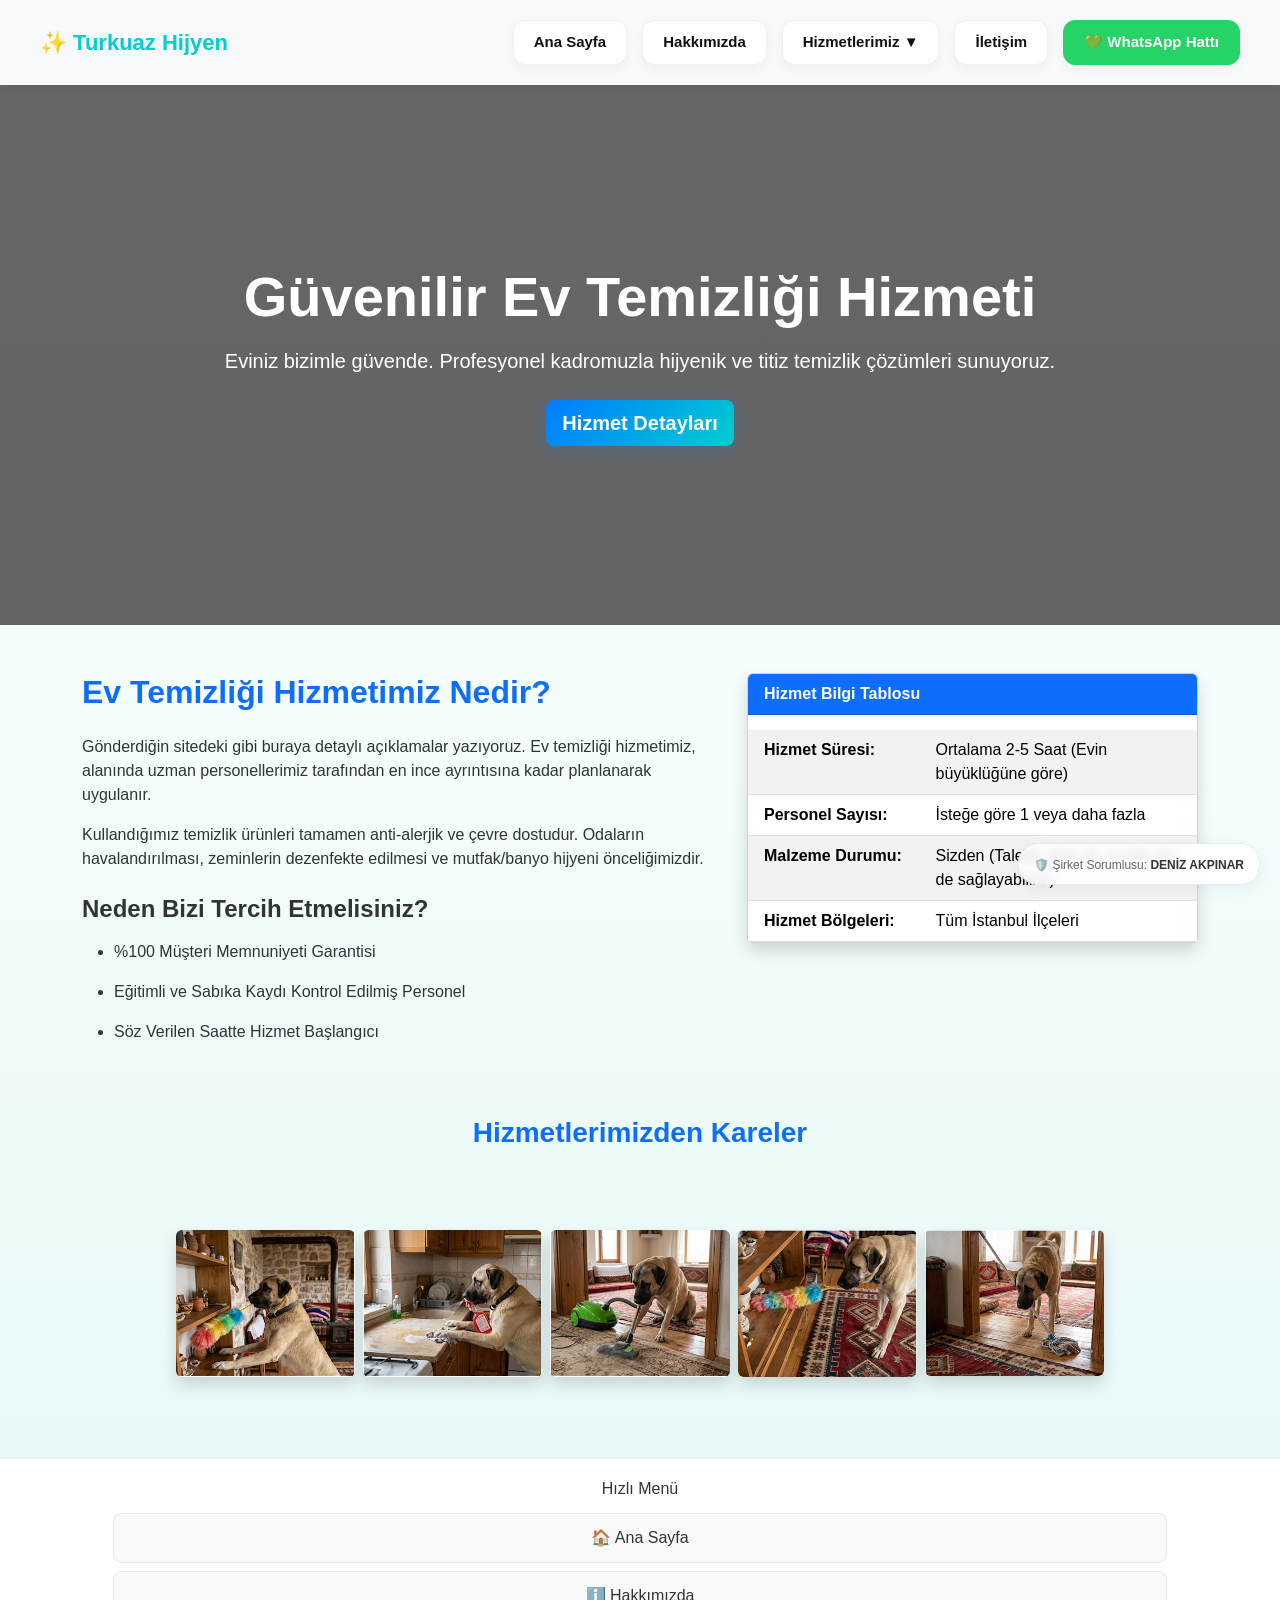
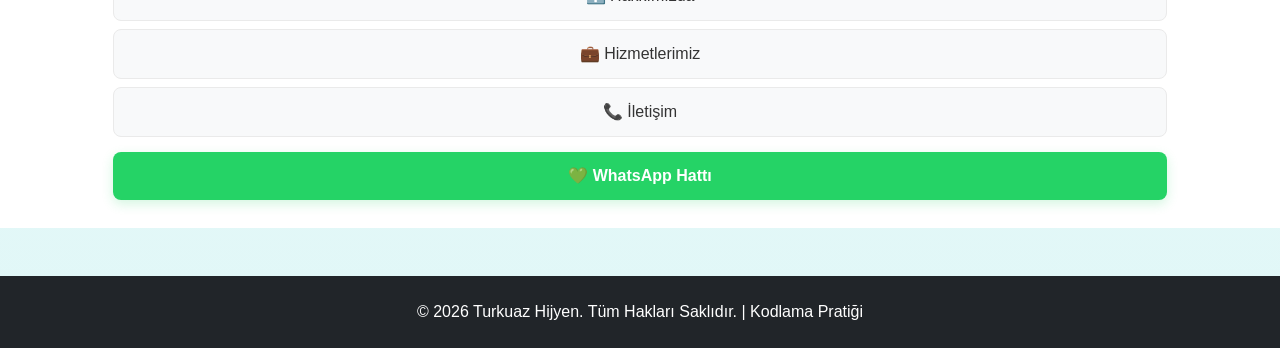
<file: index.html>
<!DOCTYPE html>
<html lang="tr">
<head>
    <meta name="viewport" content="width=device-width, initial-scale=1.0, maximum-scale=1.0, user-scalable=no">
    <meta charset="UTF-8">
    <meta name="viewport" content="width=device-width, initial-scale=1.0">
    <title>Profesyonel Ev Temizliği Hizmeti</title>
    
    <!-- Bootstrap CSS (Sitenin modern ve mobil uyumlu olması için hazır kütüphane) -->
    <link href="https://cdn.jsdelivr.net/npm/bootstrap@5.3.3/dist/css/bootstrap.min.css" rel="stylesheet">
    
    <!-- Kendi yazdığımız CSS dosyamızın bağlantısı -->
    <link rel="stylesheet" href="style.css">
</head>
<body>
    <!-- Sağ Alt Köşe Kurumsal İmza Alanı -->
<div class="site-signature" style="position: fixed; bottom: 15px; right: 20px; background: rgba(255, 255, 255, 0.85); padding: 8px 15px; border-radius: 20px; box-shadow: 0 4px 15px rgba(0,0,0,0.05); border: 1px solid #eaeaea; backdrop-filter: blur(5px); z-index: 9999; font-family: 'Poppins', sans-serif; transition: 0.3s ease;">
    <span style="font-size: 12px; color: #666; font-weight: 500;">
        🛡️ Şirket Sorumlusu: <strong style="color: #333; font-weight: 700;">DENİZ AKPINAR</strong>
    </span>
</div>

<style>
    /* İmzanın üzerine gelince hafifçe parlaması ve estetik durması için ufak bir efekt */
    .site-signature:hover {
        transform: translateY(-2px);
        box-shadow: 0 6px 20px rgba(0,0,0,0.1);
        background: #ffffff;
        border-color: #00ced1; /* Sitedeki turkuaz rengiyle uyumlu olsun diye */
    }
</style>

    <!-- NAVBAr (Üst Menü ve İletişim Alanı) -->
    <div class="main-custom-navbar">
    <div class="navbar-brand-logo">
        <a href="index.html">✨ Turkuaz Hijyen</a>
    </div>
    
    <div class="navbar-custom-links">
        <a href="index.html" class="nav-box-link">Ana Sayfa</a>
        <a href="hakkimizda.html" class="nav-box-link">Hakkımızda</a>
        
        <div class="dropdown-box">
            <button class="dropdown-box-btn">Hizmetlerimiz ▼</button>
            <div class="dropdown-box-content">
    <a href="hizmetlerimiz.html">🏠 Ev Temizliği</a>
    <a href="hizmetlerimiz.html">🏢 Ofis Temizliği</a>
    <a href="hizmetlerimiz.html">🏗️ İnşaat Sonrası Temizlik</a>
    <!-- 🌟 VİLLA LİNKİNİ HİZMETLERİMİZ.HTML YAPTIK -->
    <a href="hizmetlerimiz.html">🏰 Villa Temizliği</a>
    

</div>
        </div>

        <a href="iletisim.html" class="nav-box-link">İletişim</a>

        <a href="https://wa.me/905061965160" target="_blank" class="nav-box-link" style="background-color: #25d366; color: white !important; border-color: #25d366;">
            💚 WhatsApp Hattı
        </a>
    </div>
</div>
    </nav>

    <!-- HERO SECTION (Giriş Alanı - Büyük Başlık ve Görsel) -->
    <header class="hero-section text-center text-white d-flex align-items-center">
        <!-- Sadece Mobilde Görünecek Marka Başlığı -->
        <div class="d-block d-md-none text-center pt-3 mb-0">
            <h2 style="font-family: 'Poppins', sans-serif; font-weight: 700; color: #00ced1; font-size: 1.6rem; text-shadow: 0 2px 4px rgba(0,0,0,0.5); margin: 0;">
                ✨ Turkuaz Hijyen
            </h2>
        </div>
        <div class="container">
            <h1 class="display-4 fw-bold mb-3">Güvenilir Ev Temizliği Hizmeti</h1>
            <p class="lead mb-4">Eviniz bizimle güvende. Profesyonel kadromuzla hijyenik ve titiz temizlik çözümleri sunuyoruz.</p>
            <a href="#hizmet-detay" class="btn btn-primary btn-lg fw-bold">Hizmet Detayları</a>
        </div>
    </header>

    <!-- HİZMET DETAYLARI VE ÖZET TABLO -->
    <main class="container my-5" id="hizmet-detay">
        <div class="row">
            <!-- Sol Taraf: Açıklama Yazıları -->
            <div class="col-md-7">
                <h2 class="fw-bold mb-4 text-primary">Ev Temizliği Hizmetimiz Nedir?</h2>
                <p>Gönderdiğin sitedeki gibi buraya detaylı açıklamalar yazıyoruz. Ev temizliği hizmetimiz, alanında uzman personellerimiz tarafından en ince ayrıntısına kadar planlanarak uygulanır.</p>
                <p>Kullandığımız temizlik ürünleri tamamen anti-alerjik ve çevre dostudur. Odaların havalandırılması, zeminlerin dezenfekte edilmesi ve mutfak/banyo hijyeni önceliğimizdir.</p>
                
                <h4 class="mt-4 fw-bold">Neden Bizi Tercih Etmelisiniz?</h4>
                <ul>
                    <li>%100 Müşteri Memnuniyeti Garantisi</li>
                    <li>Eğitimli ve Sabıka Kaydı Kontrol Edilmiş Personel</li>
                    <li>Söz Verilen Saatte Hizmet Başlangıcı</li>
                </ul>
            </div>

            <!-- Sağ Taraf: Attığın Sitedeki Gibi Detay Tablosu -->
            <div class="col-md-5">
        
                <div class="card shadow">
                    <div class="card-header bg-primary text-white fw-bold text-center">
                        Hizmet Bilgi Tablosu
                    </div>
                    <div class="card-body p-0">
                        <table class="table table-striped table-hover m-0">
                            <tbody>
                                <tr>
                                    <th scope="row" class="ps-3">Hizmet Süresi:</th>
                                    <td>Ortalama 2-5 Saat (Evin büyüklüğüne göre)</td>
                                </tr>
                                <tr>
                                    <th scope="row" class="ps-3">Personel Sayısı:</th>
                                    <td>İsteğe göre 1 veya daha fazla</td>
                                </tr>
                                <tr>
                                    <th scope="row" class="ps-3">Malzeme Durumu:</th>
                                    <td>Sizden (Talebe göre ek ücretle biz de sağlayabiliriz)</td>
                                </tr>
                                <tr>
                                    <th scope="row" class="ps-3">Hizmet Bölgeleri:</th>
                                    <td>Tüm İstanbul İlçeleri</td>
                                </tr>
                            </tbody>
                        </table>
                    </div>
                </div>
            </div>
        </div>
    </main>
<div class="container my-5 overflow-hidden">
        <h3 class="text-center fw-bold text-primary mb-5">Hizmetlerimizden Kareler</h3>
        
        <div class="row g-2 align-items-center justify-content-center dalga-galeri" style="min-height: 220px;">
            <div class="col-md-2 col-4 dalga-1">
                <img src="kangal.png" alt="Temizlik Görseli 1" class="img-fluid rounded shadow galeri-resim">
            </div>
            <div class="col-md-2 col-4 dalga-2">
                <img src="kangal2.png" alt="Temizlik Görseli 2" class="img-fluid rounded shadow galeri-resim">
            </div>
            <div class="col-md-2 col-4 dalga-3">
                <img src="kangal3.png" alt="Temizlik Görseli 3" class="img-fluid rounded shadow galeri-resim">
            </div>
            <div class="col-md-2 col-4 dalga-4">
                <img src="kangal4.png" alt="Temizlik Görseli 4" class="img-fluid rounded shadow galeri-resim">
            </div>
            <div class="col-md-2 col-4 dalga-5">
                <img src="kangal5.png" alt="Temizlik Görseli 5" class="img-fluid rounded shadow galeri-resim">
            </div>
        </div>
    </div>
    <div class="mobile-footer-menu" style="font-family: 'Poppins', sans-serif; background: #ffffff; padding: 20px; border-top: 2px solid #f0f0f0; margin-top: 40px; text-align: center;">
        <h4 style="color: #333; margin-bottom: 15px; font-size: 16px;">Hızlı Menü</h4>
        
        <a href="index.html" style="display: block; padding: 12px; margin: 8px auto; width: 85%; background: #f8f9fa; color: #333; text-decoration: none; border-radius: 8px; font-weight: 500; border: 1px solid #eaeaea;">🏠 Ana Sayfa</a>
        
        <a href="hakkimizda.html" style="display: block; padding: 12px; margin: 8px auto; width: 85%; background: #f8f9fa; color: #333; text-decoration: none; border-radius: 8px; font-weight: 500; border: 1px solid #eaeaea;">ℹ️ Hakkımızda</a>
        
        <a href="hizmetlerimiz.html" style="display: block; padding: 12px; margin: 8px auto; width: 85%; background: #f8f9fa; color: #333; text-decoration: none; border-radius: 8px; font-weight: 500; border: 1px solid #eaeaea;">💼 Hizmetlerimiz</a>
        
        <a href="iletisim.html" style="display: block; padding: 12px; margin: 8px auto; width: 85%; background: #f8f9fa; color: #333; text-decoration: none; border-radius: 8px; font-weight: 500; border: 1px solid #eaeaea;">📞 İletişim</a>
        
        <a href="https://wa.me/905061965160?text=Merhaba,%20temizlik%20hizmetleriniz%20hakk%C4%B1nda%20bilgi%20almak%20istiyorum." target="_blank" style="display: block; padding: 12px; margin: 15px auto 8px auto; width: 85%; background: #25D366; color: white !important; text-decoration: none; border-radius: 8px; font-weight: 600; box-shadow: 0 4px 12px rgba(37, 211, 102, 0.2);">💚 WhatsApp Hattı</a>
    </div>
    <!-- FOOTER (Sayfa Altı Bilgisi) -->
    <footer class="bg-dark text-white text-center py-4 mt-5">
        <p class="m-0">&copy; 2026 Turkuaz Hijyen. Tüm Hakları Saklıdır. | Kodlama Pratiği</p>
    </footer>

    <!-- Bootstrap JS (Menülerin ve dinamik yapıların çalışması için) -->
    <script src="https://cdn.jsdelivr.net/npm/bootstrap@5.3.3/dist/js/bootstrap.bundle.min.js"></script>

</body>
</html>
</file>
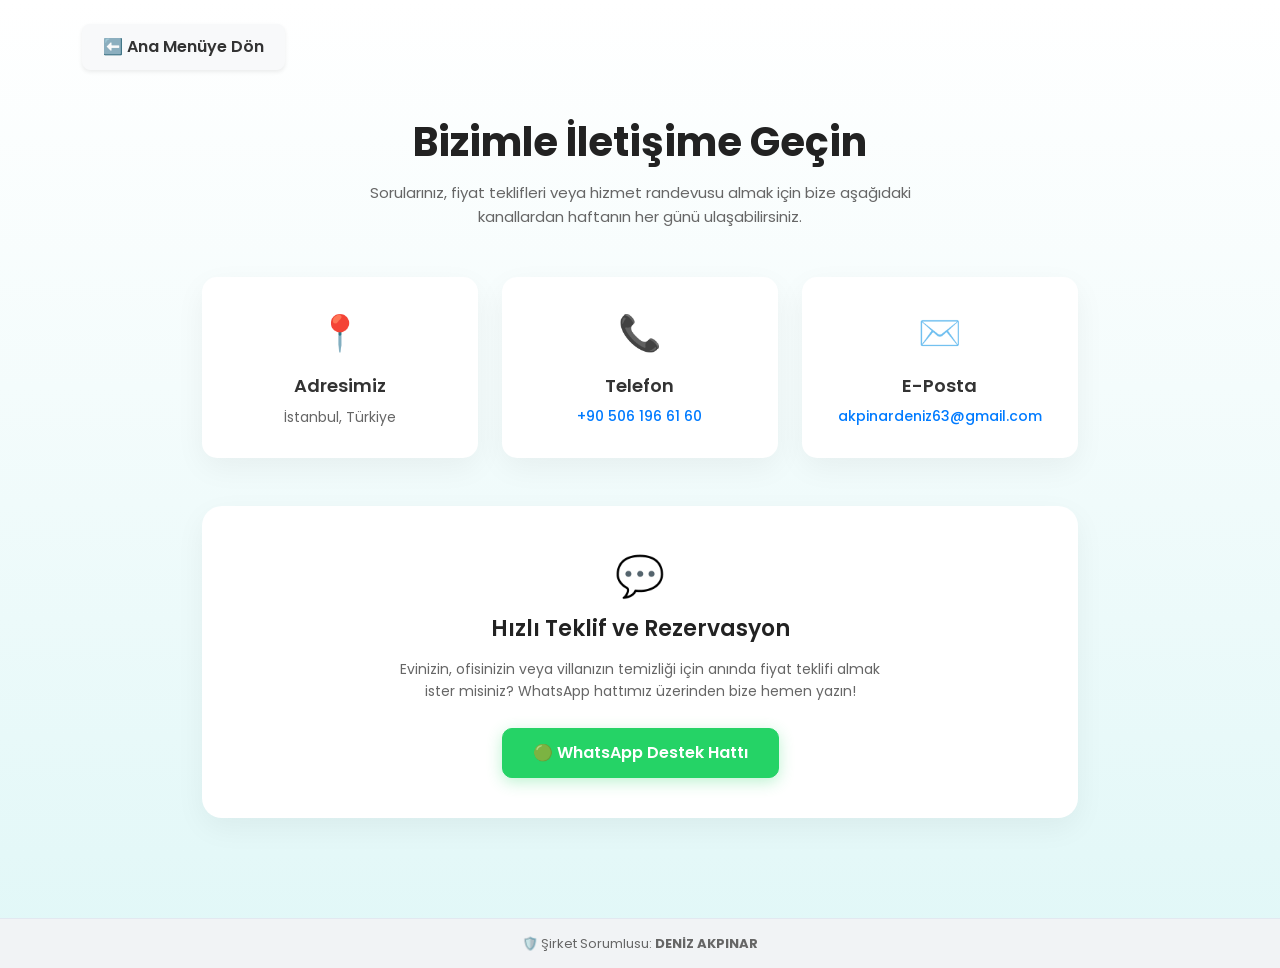
<file: iletisim.html>
<!DOCTYPE html>
<html lang="tr">
<head>
    <meta charset="UTF-8">
    <meta name="viewport" content="width=device-width, initial-scale=1.0, maximum-scale=1.0, user-scalable=no">
    <title>Bizimle İletişime Geçin | Turkuaz Hijyen</title>
    <!-- Bootstrap CSS -->
    <link href="https://cdn.jsdelivr.net/npm/bootstrap@5.3.0/dist/css/bootstrap.min.css" rel="stylesheet">
    <!-- Google Fonts (Poppins) -->
    <link href="https://fonts.googleapis.com/css2?family=Poppins:wght@400;500;600;700&display=swap" rel="stylesheet">
    <!-- Kendi yazdığımız CSS -->
    <link rel="stylesheet" href="style.css">
</head>
<body style="background-color: #f8f9fa; font-family: 'Poppins', sans-serif;">

    <!-- Üst Menüye Dön Butonu -->
    <div class="container mt-4">
        <a href="index.html" class="btn btn-light shadow-sm" style="border-radius: 8px; font-weight: 600; padding: 10px 20px; color: #333; text-decoration: none;">
            ⬅️ Ana Menüye Dön
        </a>
    </div>

    <!-- Ana İletişim Konteyneri -->
    <div class="container my-5" style="max-width: 900px;">
        
        <!-- Sayfa Başlığı Bölümü -->
        <div class="text-center mb-5">
            <h1 style="font-weight: 700; color: #222; font-size: 2.5rem; margin-bottom: 15px;">Bizimle İletişime Geçin</h1>
            <p style="color: #666; max-width: 600px; margin: 0 auto; font-size: 15px; line-height: 1.6;">
                Sorularınız, fiyat teklifleri veya hizmet randevusu almak için bize aşağıdaki kanallardan haftanın her günü ulaşabilirsiniz.
            </p>
        </div>

        <!-- İletişim Bilgi Kartları (3'lü Yan Yana / Mobilde Alt Alta) -->
        <div class="row g-4 justify-content-center">
            
            <!-- Adres Kartı -->
            <div class="col-md-4">
                <div style="background: white; padding: 30px 20px; border-radius: 15px; box-shadow: 0 10px 30px rgba(0,0,0,0.05); text-align: center; height: 100%;">
                    <div style="font-size: 35px; margin-bottom: 15px;">📍</div>
                    <h3 style="font-size: 18px; font-weight: 600; color: #333; margin-bottom: 10px;">Adresimiz</h3>
                    <p style="color: #666; font-size: 14px; margin-bottom: 0; line-height: 1.6;">İstanbul, Türkiye</p>
                </div>
            </div>

            <!-- Telefon Kartı -->
            <div class="col-md-4">
                <div style="background: white; padding: 30px 20px; border-radius: 15px; box-shadow: 0 10px 30px rgba(0,0,0,0.05); text-align: center; height: 100%;">
                    <div style="font-size: 35px; margin-bottom: 15px;">📞</div>
                    <h3 style="font-size: 18px; font-weight: 600; color: #333; margin-bottom: 10px;">Telefon</h3>
                    <p style="color: #666; font-size: 14px; margin-bottom: 0;">
                        <a href="tel:+905061966160" style="color: #007bff; text-decoration: none; font-weight: 500;">+90 506 196 61 60</a>
                    </p>
                </div>
            </div>

            <!-- E-Posta Kartı -->
            <div class="col-md-4">
                <div style="background: white; padding: 30px 20px; border-radius: 15px; box-shadow: 0 10px 30px rgba(0,0,0,0.05); text-align: center; height: 100%;">
                    <div style="font-size: 35px; margin-bottom: 15px;">✉️</div>
                    <h3 style="font-size: 18px; font-weight: 600; color: #333; margin-bottom: 10px;">E-Posta</h3>
                    <p style="color: #666; font-size: 14px; margin-bottom: 0; word-break: break-word;">
                        <a href="mailto:akpinardeniz63@gmail.com" style="color: #007bff; text-decoration: none; font-weight: 500;">akpinardeniz63@gmail.com</a>
                    </p>
                </div>
            </div>

        </div>

        <!-- Büyük Canlı WhatsApp Destek Alanı -->
        <div class="mt-5" style="background: white; padding: 40px; border-radius: 20px; box-shadow: 0 10px 30px rgba(0,0,0,0.05); text-align: center;">
            <div style="font-size: 40px; margin-bottom: 10px;">💬</div>
            <h2 style="font-size: 22px; font-weight: 600; color: #222; margin-bottom: 15px;">Hızlı Teklif ve Rezervasyon</h2>
            <p style="color: #666; font-size: 14px; max-width: 500px; margin: 0 auto 25px auto; line-height: 1.6;">
                Evinizin, ofisinizin veya villanızın temizliği için anında fiyat teklifi almak ister misiniz? WhatsApp hattımız üzerinden bize hemen yazın!
            </p>
            <a href="https://wa.me/905061966160?text=Merhaba,%20temizlik%20hizmetleriniz%20hakkında%20bilgi%20almak%20istiyorum." target="_blank" 
               class="btn btn-success d-inline-flex align-items-center gap-2" 
               style="background-color: #25d366; border-color: #25d366; padding: 12px 30px; font-weight: 600; font-size: 16px; border-radius: 10px; box-shadow: 0 4px 15px rgba(37, 211, 102, 0.3); transition: 0.3s; text-decoration: none; color: white;">
                🟢 WhatsApp Destek Hattı
            </a>
        </div>

    </div>

    <!-- Şirket Sorumlusu Alanı -->
    <div style="text-align: center; background: #f1f3f5; padding: 15px; font-size: 13px; color: #666; border-top: 1px solid #e2e8f0; margin-top: 100px;">
        🛡️ Şirket Sorumlusu: <strong>DENİZ AKPINAR</strong>
    </div>

</body>
</html>
</file>
<file: style.css>
body {
    font-family: 'Segoe UI', Tahoma, Geneva, Verdana, sans-serif;
    background-color: #f8f9fa;
    color: #333;
}

/* Büyük Giriş Alanı (Hero) Tasarımı */
.hero-section {
    /* İnternetten telifsiz kaliteli bir temizlik görseli linki koyduk */
    background: linear-gradient(rgba(0, 0, 0, 0.6), rgba(0, 0, 0, 0.6)), 
                url('https://images.unsplash.com/photo-1581578731548-c64695cc6952?q=80&w=1200') no-repeat center center;
    background-size: cover;
    height: 60vh; /* Ekran yüksekliğinin %60'ı kadar yer kapla */
}

/* Tablonun başlık kısımlarını kalınlaştır ve sola yasla */
table th {
    width: 40%;
    color: #495057;
}

/* Linkleri ve listeleri biraz rahatlatmak için padding */
ul li {
    padding: 8px 0;
}
/* Menü Çubuğunun Genel Kutusu */
.navbar {
    display: flex;                  /* Elemanları yan yana diz */
    justify-content: space-between; /* Logo sola, linkler sağa yaslansın */
    align-items: center;            /* Dikeyde tam ortala */
    background-color: #333;         /* Koyu gri arka plan */
    padding: 15px 30px;             /* İç boşluklar */
    margin-top: -50px;              /* Sayfa başındaki boşluğu sıfırlamak için */
}

/* Logo Stili */
.logo {
    color: white;
    font-size: 24px;
    font-weight: bold;
}

/* Linklerin Listesi */
.nav-links {
    list-style: none;               /* Nokta işaretlerini kaldır */
    display: flex;                  /* Linkleri de yan yana diz */
    gap: 20px;                      /* Linklerin arasına boşluk bırak */
    margin: 0;
    padding: 0;
}

/* Menü İçindeki Link Yazıları */
.nav-links a {
    color: white;                   /* Yazı rengi beyaz */
    text-decoration: none;          /* Alt çizgiyi kaldır */
    font-size: 16px;
    transition: 0.3s;               /* Renk geçiş yumuşaklığı */
}

/* Fareyle Üzerine Gelince (Hover) */
.nav-links a:hover {
    color: #00ced1 !important; /* Rengi turkuaz yapar */
}
/* Genel Sayfa Ayarları ve Yeni Yazı Tipi */
body {
    font-family: 'Poppins', sans-serif !important;
    background-color: #f8f9fa;
    margin: 0;
    padding: 0;
}

/* Hakkımızda Giriş Başlığı */
.about-hero {
    text-align: center;
    padding: 60px 20px 20px 20px;
}
.about-hero h1 {
    font-size: 2.5rem;
    color: #333;
    font-weight: 700;
    margin-bottom: 10px;
}
.about-hero p {
    color: #666;
    font-size: 1.1rem;
}

/* Yan Yana Düzen Kapsayıcısı */
.about-container {
    max-width: 1200px;
    margin: 0 auto;
    padding: 40px 20px;
    display: flex;
    gap: 40px; /* Resim ve kutular arasındaki boşluk */
    align-items: center;
}

/* Sol Taraftaki Resim Kutusu */
.about-image-box {
    flex: 1;
}
.about-image-box img {
    width: 100%;
    height: auto;
    border-radius: 20px; /* Resmin köşelerini yuvarlar */
    box-shadow: 0 10px 30px rgba(0,0,0,0.1); /* Hafif gölge */
}

/* Sağ Taraftaki 4'lü Kutu Düzeni */
.features-grid {
    flex: 1;
    display: grid;
    grid-template-columns: 1fr 1fr; /* Yan yana ikişer kutu diz */
    gap: 20px; /* Kutuların birbirine olan mesafesi */
}

/* Attığın Görseldeki Kartların Birebir Tasarımı */
.feature-card {
    background: white;
    padding: 25px;
    border-radius: 18px; /* Yumuşak yuvarlak köşeler */
    box-shadow: 0 8px 24px rgba(149, 157, 165, 0.1); /* Görseldeki gibi çok hafif modern gölge */
    border: 1px solid #f0f0f0;
    transition: 0.3s ease;
}

/* Kartların Üzerine Gelince Hafifçe Yukarı Esneme Efekti */
.feature-card:hover {
    transform: translateY(-50px);
    box-shadow: 0 12px 30px rgba(0,0,0,0.1);
}

/* Kartın İçindeki Başlık ve İkon Düzeni */
.card-header {
    display: flex;
    align-items: center;
    gap: 12px;
    margin-bottom: 15px;
}

.card-icon {
    font-size: 20px;
    background-color: #f0f2ff; /* İkonun arkasındaki hafif renkli yuvarlak */
    padding: 10px;
    border-radius: 50%;
    display: inline-flex;
    justify-content: center;
    align-items: center;
    width: 25px;
    height: 25px;
}

.feature-card h3 {
    margin: 0;
    font-size: 18px;
    color: #111;
    font-weight: 600;
}

/* Kartların İçindeki Yazı Stili */
.feature-card p {
    margin: 0;
    font-size: 14px;
    color: #666;
    line-height: 1.6;
}

/* Telefonlar İçin Uyum (Ekran küçülürse her şey alt alta düzgünce dizilir) */
@media (max-width: 992px) {
    .about-container {
        flex-direction: column;
    }
    .features-grid {
        grid-template-columns: 1fr;
    }
}
/* Geri Dönüş Butonunun Kapsayıcı Kutusu */
.back-to-home-container {
    max-width: 1200px;
    margin: 30px auto 0 auto;
    padding: 0 20px;
    text-align: left; /* Butonu sol üst köşeye hizalar */
}

/* Tıpkı aşağıdaki kutucuklar gibi tasarlanan buton stili */
.back-home-button {
    display: inline-flex;
    align-items: center;
    background: white;
    color: #111 !important; /* Yazı rengi koyu gri/siyah */
    text-decoration: none; /* Alt çizgiyi kaldır */
    padding: 12px 24px;
    font-size: 15px;
    font-weight: 600;
    border-radius: 12px; /* Yumuşak yuvarlak köşeler */
    box-shadow: 0 8px 24px rgba(149, 157, 165, 0.1); /* Aşağıdaki kutularla aynı modern gölge */
    border: 1px solid #f0f0f0;
    transition: 0.3s ease; /* Hareket yumuşaklığı */
}

/* Fareyle üzerine gelince (Hover) tıpkı aşağıdaki kutular gibi esneme efekti */
.back-home-button:hover {
    transform: translateY(-5px); /* Hafifçe yukarı esner */
    box-shadow: 0 12px 30px rgba(0,0,0,0.15); /* Gövdesi daha belirginleşir */
    color: #00ced1 !important; /* Üzerine gelince yazı turkuaza döner */
}
/* Ana Menü Çubuğu Tasarımı */
.main-custom-navbar {
    display: flex;
    justify-content: space-between;
    align-items: center;
    padding: 20px 40px;
    background-color: #f8f9fa;
    box-shadow: 0 4px 12px rgba(0,0,0,0.05);
}

.navbar-brand-logo a {
    font-size: 22px;
    font-weight: 700;
    color: #00ced1;
    text-decoration: none;
}

.navbar-custom-links {
    display: flex;
    gap: 15px; /* Kutuların arasındaki mesafe */
    align-items: center;
}

/* Ana Menüdeki Linklerin Hareketli Kutucuk Tasarımı */
.nav-box-link, .dropdown-box-btn {
    display: inline-block;
    background: white;
    color: #111 !important;
    text-decoration: none;
    padding: 10px 20px;
    font-size: 15px;
    font-weight: 600;
    border-radius: 12px; /* Yumuşak yuvarlak köşeler */
    box-shadow: 0 4px 10px rgba(149, 157, 165, 0.1); /* Hafif gölge */
    border: 1px solid #f0f0f0;
    cursor: pointer;
    font-family: inherit;
    transition: 0.3s ease; /* Hareket yumuşaklığı */
}

/* Butonların Üzerine Gelince (Hover) Yukarı Esneme Efekti */
.nav-box-link:hover, .dropdown-box-btn:hover {
    transform: translateY(-4px); /* Hafifçe yukarı esner */
    box-shadow: 0 8px 20px rgba(0,0,0,0.12); /* Gövdesi belirginleşir */
    color: #00ced1 !important; /* Yazı turkuaza döner */
}

/* --- AÇILIR MENÜ (DROPDOWN) SİHRİ --- */
.dropdown-box {
    position: relative;
    display: inline-block;
}

/* Fare Hizmetlerin Üzerine Gelince Açılacak Pencere */
.dropdown-box-content {
    display: none;
    position: absolute;
    top: 90%; /* %100 olan yeri %90 yaptık, kutuyu yukarı butona doğru çektik */
    left: 0;
    background-color: white;
    min-width: 240px;
    border-radius: 16px;
    box-shadow: 0 10px 30px rgba(0, 0, 0, 0.15);
    border: 1px solid #eaeaea;
    z-index: 1000;
    padding: 10px 0;
    overflow: hidden;
    margin-top: 0px; /* Mesafeyi tamamen sıfırladık */
}

/* Açılır Menünün İçindeki Seçenek Linkleri */
.dropdown-box-content a {
    color: #333;
    padding: 12px 20px;
    text-decoration: none;
    display: block;
    font-size: 14px;
    font-weight: 500;
    transition: 0.2s ease;
}

/* Açılır Menüdeki Seçeneklerin Üzerine Gelince Renk Değişmesi */
.dropdown-box-content a:hover {
    background-color: #f0f2ff;
    color: #00ced1;
    padding-left: 25px; /* Sağa doğru küçük tatlı bir kayma efekti */
}

/* Fareyle "Hizmetlerimiz" Kutusunun Üstüne Gelindiğinde Menüyü Göster */
.dropdown-box:hover .dropdown-box-content {
    display: block;
    animation: fadeInMenu 0.3s ease; /* Akıcı açılış efekti */
}

/* Menünün Yumuşakça Belirmesi İçin Animasyon */
@keyframes fadeInMenu {
    from { opacity: 0; transform: translateY(10px); }
    to { opacity: 1; transform: translateY(0); }
}
/* Fare Hizmetlerin Üzerine Gelince Açılacak Pencere */
.dropdown-box-content {
    display: none;
    position: absolute;
    top: 90%; /* Kutuyu yukarı, butona doğru sıfırlayacak şekilde çektik */
    left: 0;
    background-color: white;
    min-width: 240px;
    border-radius: 16px;
    box-shadow: 0 10px 30px rgba(0, 0, 0, 0.15);
    border: 1px solid #eaeaea;
    z-index: 1000;
    padding: 10px 0;
    overflow: hidden;
    margin-top: 0px; /* Boşlukları tamamen kapattık */
}

/* Görünmez köprünün alanını daha da genişleterek kaçmaları tamamen önlüyoruz */
.dropdown-box-content::before {
    content: '';
    position: absolute;
    top: -25px; /* Koruma alanını yukarı doğru iyice büyüttük */
    left: 0;
    width: 100%;
    height: 25px;
    background: transparent;
}
/* ==========================================
   YATAY KAYMAYI VE TAŞMAYI ENGELLEYEN KESİN ÇÖZÜM
   ========================================== */

/* Tüm sitede sağa-sola taşmayı kökten engeller */
html, body {
    width: 100% !important;
    max-width: 100% !important;
    overflow-x: hidden !important; /* Sağa doğru kaydırma çubuğunu tamamen yok eder */
    margin: 0 !important;
    padding: 0 !important;
    box-sizing: border-box !important;
}

/* ==========================================
   ÜST MENÜYÜ (NAVBAR) TELEFONA UYARLAMA KODLARI
   ========================================== */

@media (max-width: 768px) {
    /* Menünün ana taşıyıcı kutusunu yan yana yerine dikey düzene sokar */
    header, nav, .navbar, .menu-container {
        display: flex !important;
        flex-direction: column !important; /* Butonları alt alta dizer */
        align-items: center !important;
        width: 100% !important;
        height: auto !important;
        padding: 10px 0 !important;
        gap: 10px !important;
    }

    /* Menü içindeki linklerin/butonların yan yana sıkışmasını engeller */
    nav a, .navbar a, .menu-item, .nav-links {
        display: block !important;
        width: 90% !important; /* Butonlar telefon ekranında şık birer satır olur */
        text-align: center !important;
        margin: 5px 0 !important;
        padding: 10px !important;
        box-sizing: border-box !important;
    }

    /* Logo ve ikon alanının ortalanması */
    .logo, .brand {
        text-align: center !important;
        margin-bottom: 10px !important;
    }
    /* Telefonda üstteki eski menüyü kesin olarak gizler */
    .main-custom-navbar, 
    .navbar-brand-logo,
    header, 
    nav, 
    .navbar {
        display: none !important;
    }
}
/* ==========================================================================
   SİTEYİ RENKLENDİRME VE DİNAMİK EFEKTLER (YENİ)
   ========================================================================== */

/* Genel Yazı ve Seçim Rengi */
::selection {
    background-color: #00ced1;
    color: white;
}

/* Hizmet Kartlarına Canlılık ve Hareket */
.feature-card {
    transition: all 0.4s cubic-bezier(0.165, 0.84, 0.44, 1) !important;
    position: relative;
    overflow: hidden;
    border: 1px solid rgba(0, 0, 0, 0.03) !important;
}

/* Kartın üzerine gelindiğinde (Hover durumu) */
.feature-card:hover {
    transform: translateY(-8px) !important; /* Kart hafifçe yukarı esner */
    box-shadow: 0 15px 35px rgba(0, 206, 209, 0.15) !important; /* Turkuaz tonlu gölge */
    border-color: rgba(0, 206, 209, 0.3) !important;
}

/* Kartın altına gizli renkli çizgi efekti */
.feature-card::after {
    content: '';
    position: absolute;
    bottom: 0;
    left: 0;
    width: 100%;
    height: 4px;
    background: linear-gradient(90deg, #00ced1, #007bff);
    transform: scaleX(0);
    transition: transform 0.3s ease;
}

.feature-card:hover::after {
    transform: scaleX(1); /* Fareyle gelince çizgi kendini gösterir */
}

/* Üst Menüdeki (Navbar) Linklerin Renklenmesi */
.navbar-custom-links a {
    position: relative;
    transition: color 0.3s ease !important;
}

.navbar-custom-links a:hover {
    color: #00ced1 !important; /* Fareyle gelince turkuaz olur */
}

/* Açılır Menü (Dropdown) İçindeki Linklerin Renklenmesi */
.dropdown-box-content a {
    transition: all 0.3s ease !important;
    border-left: 0 solid #00ced1;
}

.dropdown-box-content a:hover {
    background-color: rgba(0, 206, 209, 0.05) !important;
    color: #00ced1 !important;
    padding-left: 20px !important; /* Hafifçe sağa kayma efekti */
    border-left: 4px solid #00ced1; /* Sol tarafta turkuaz çizgi belirir */
}

/* Mavi Butonları Daha Canlı Hale Getirmek */
.btn-primary {
    background: linear-gradient(135deg, #007bff, #00ced1) !important;
    border: none !important;
    box-shadow: 0 4px 15px rgba(0, 123, 255, 0.2) !important;
    transition: all 0.3s ease !important;
}

.btn-primary:hover {
    background: linear-gradient(135deg, #00ced1, #007bff) !important;
    transform: translateY(-2px) !important;
    box-shadow: 0 6px 20px rgba(0, 206, 209, 0.3) !important;
}

/* Geri Dön Butonlarına (Btn-Light) Canlılık Katalım */
.btn-light {
    transition: all 0.3s ease !important;
}

.btn-light:hover {
    background-color: #333 !important;
    color: white !important;
    transform: translateX(-3px) !important; /* Hafif geri gitme hissi */
}

/* ==========================================================================
   TÜM SİTE İÇİN YUMUŞAK TURKUAZ GEÇİŞLİ ARKA PLAN (YENİ)
   ========================================================================== */
body {
    /* Yukarıda saf beyaz başlar, aşağıya doğru indikçe çok yumuşak, gözü yormayan pastel bir turkuaza dönüşür */
    background: linear-gradient(to bottom, #ffffff 0%, #f4fcfc 40%, #e0f7f7 100%) !important;
    background-attachment: scroll !important; /* Renk geçişinin sayfa boyunca doğal şekilde akmasını sağlar */
    min-height: 100vh;
}
</file>
